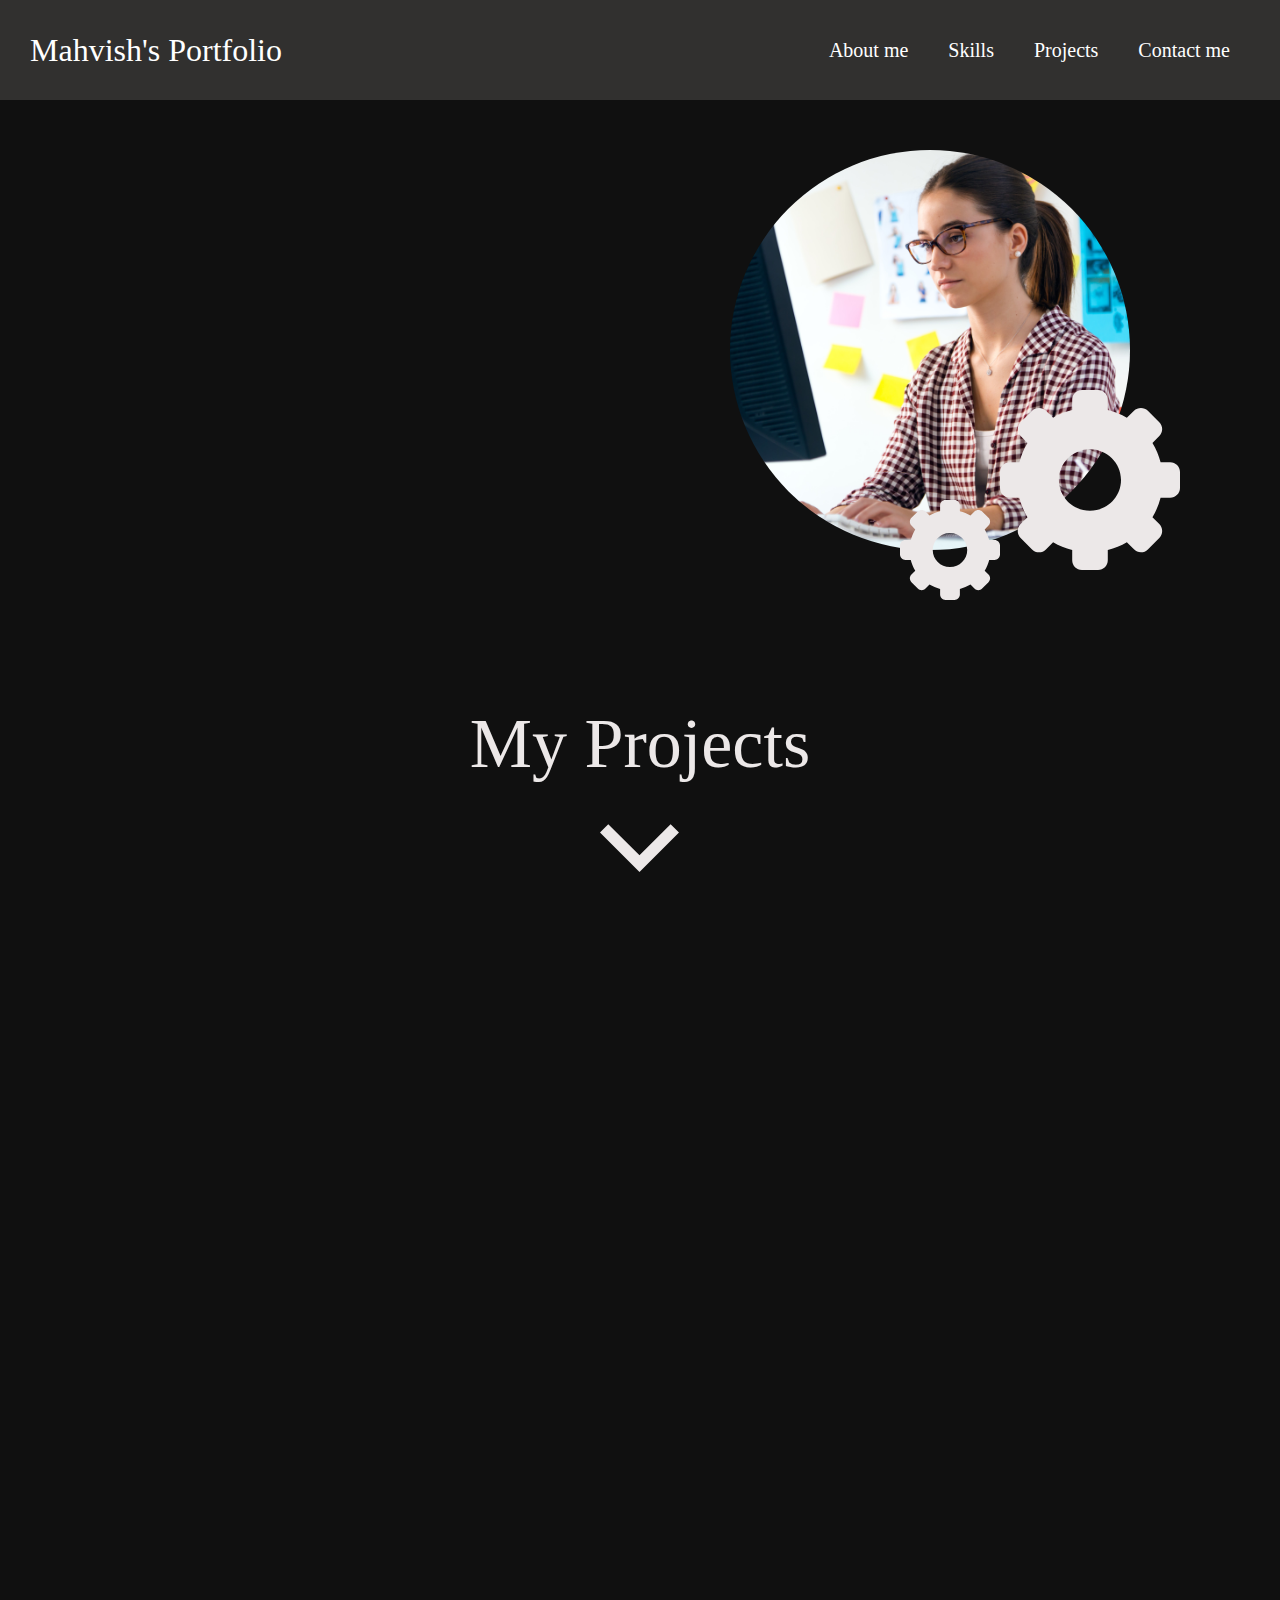
<file: index.html>
<!DOCTYPE html>
<html lang="en">
  <head>
    <meta charset="UTF-8" />
    <meta name="viewport" content="width=device-width, initial-scale=1.0" />
    <title>My Portfolio</title>
    <link rel="stylesheet" href="styles.css" />
  </head>
  <body>
    <div id="main">
      <div id="nav">
        <h1>Mahvish's Portfolio</h1>

        <div id="part2">
          <a href="#">About me</a>
          <a href="skills.html">Skills</a>
          <a href="#projects">Projects</a>
          <a href="contact.html">Contact me</a>
        </div>
      </div>

      <div class="main-content">
        <div id="intro">
      
          <h1>I'm Mahvish</h1>
          <!-- <h2>a web developer</h2> -->

          <h2>a <strong id="changing-text"></strong></h2>


          <a href="#" class="button">
            <div class="button-content">
              <span class="button-text">Download My Resume</span>
            </div>

            <img
              src="assets/star-alt-3-svgrepo-com.svg"
              alt=""
              class="button-star-1"
            />
            <img
              src="assets/star-alt-3-svgrepo-com.svg"
              alt=""
              class="button-star-2"
            />
            <img
              src="assets/circle-svgrepo-com.svg"
              alt=""
              class="button-circle-1"
            />
            <img
              src="assets/circle-svgrepo-com.svg"
              alt=""
              class="button-circle-2"
            />
            <img
              src="assets/diamond-mark-svgrepo-com.svg"
              alt=""
              class="button-diamond"
            />
            <img
              src="assets/triangle-svgrepo-com.svg"
              alt=""
              class="button-triangle"
            />

            <div class="button-shadow"></div>
          </a>
        </div>

        <div class="profile-div">
          <img
            src="assets/profile-pic2.jpg"
            alt="profile-img"
            class="profile-img"
          />
          <img src="assets/gear-svgrepo-com.svg" alt="" class="gear-1" />
          <img src="assets/gear-svgrepo-com.svg" alt="" class="gear-2" />
        </div>
      </div>
    </div>

    <div id="projects">
      <h1 class="reveal hidden">My Projects</h1>
      <img src="assets/il--arrow-down.svg" alt="" class="arrow reveal hidden" />

      <div class="individual-project reveal hidden">
        <img src="assets/project.png" alt="" />
        <div>
          <h2>Title</h2>
          <p>
            Lorem ipsum dolor sit amet, consectetur adipiscing elit, sed do
            eiusmod tempor incididunt ut labore et dolore magna aliqua. Ut enim
            ad minim veniam, quis nostrud exercitation ullamco laboris nisi ut
            aliquip ex ea commodo consequat. 
          </p>
        </div>
      </div>

      <div class="individual-project reveal hidden">
        <img src="assets/project.png" alt="" />
        <div>
          <h2>Title</h2>
          <p>
            Lorem ipsum dolor sit amet, consectetur adipiscing elit, sed do
            eiusmod tempor incididunt ut labore et dolore magna aliqua. Ut enim
            ad minim veniam, quis nostrud exercitation ullamco laboris nisi ut
            aliquip ex ea commodo consequat.
          </p>
        </div>
      </div>

      <div class="individual-project reveal hidden ">
        <img src="assets/project.png" alt="" />
        <div>
          <h2>Title</h2>
          <p>
            Lorem ipsum dolor sit amet, consectetur adipiscing elit, sed do
            eiusmod tempor incididunt ut labore et dolore magna aliqua. Ut enim
            ad minim veniam, quis nostrud exercitation ullamco laboris nisi ut
            aliquip ex ea commodo consequat. 
          </p>
        </div>
      </div>
    </div>

    <h1 class="main-heading reveal hidden">Excerpts from My Journey</h1>
    <div class="sliding-container">
      <div class="sliding-box reveal hidden " >
        <div class="sliding-cover">
          <h3>First Project</h3>
        </div>
        <img src="assets/project.png" alt="Image 1" />
      </div> 
      <div class="sliding-box reveal hidden ">
        <div class="sliding-cover">
          <h3>My First Internship</h3>
        </div>
        <img src="assets/profile-pic.png" alt="Image 2" />
      </div>
      <div class="sliding-box reveal hidden ">
        <div class="sliding-cover">
          <h3>College Fest</h3>
        </div>
        <img src="assets/profile-pic.png" alt="Image 3" />
      </div>
      <div class="sliding-box reveal hidden ">
        <div class="sliding-cover">
          <h3>Hackathon Experience</h3>
        </div>
        <img src="assets/profile-pic.png" alt="Image 4" />
      </div>
      <div class="sliding-box reveal hidden ">
        <div class="sliding-cover">
          <h3>Certification Course</h3>
        </div>
        <img src="assets/profile-pic.png" alt="Image 5" />
      </div>
      <div class="sliding-box reveal hidden ">
        <div class="sliding-cover">
          <h3>Another Experience</h3>
        </div>
        <img src="assets/profile-pic.png" alt="Image 6" />
      </div>
    </div>

    <div id="footer"></div>

    <script src="scripts.js"></script>
  </body>
</html>
</file>
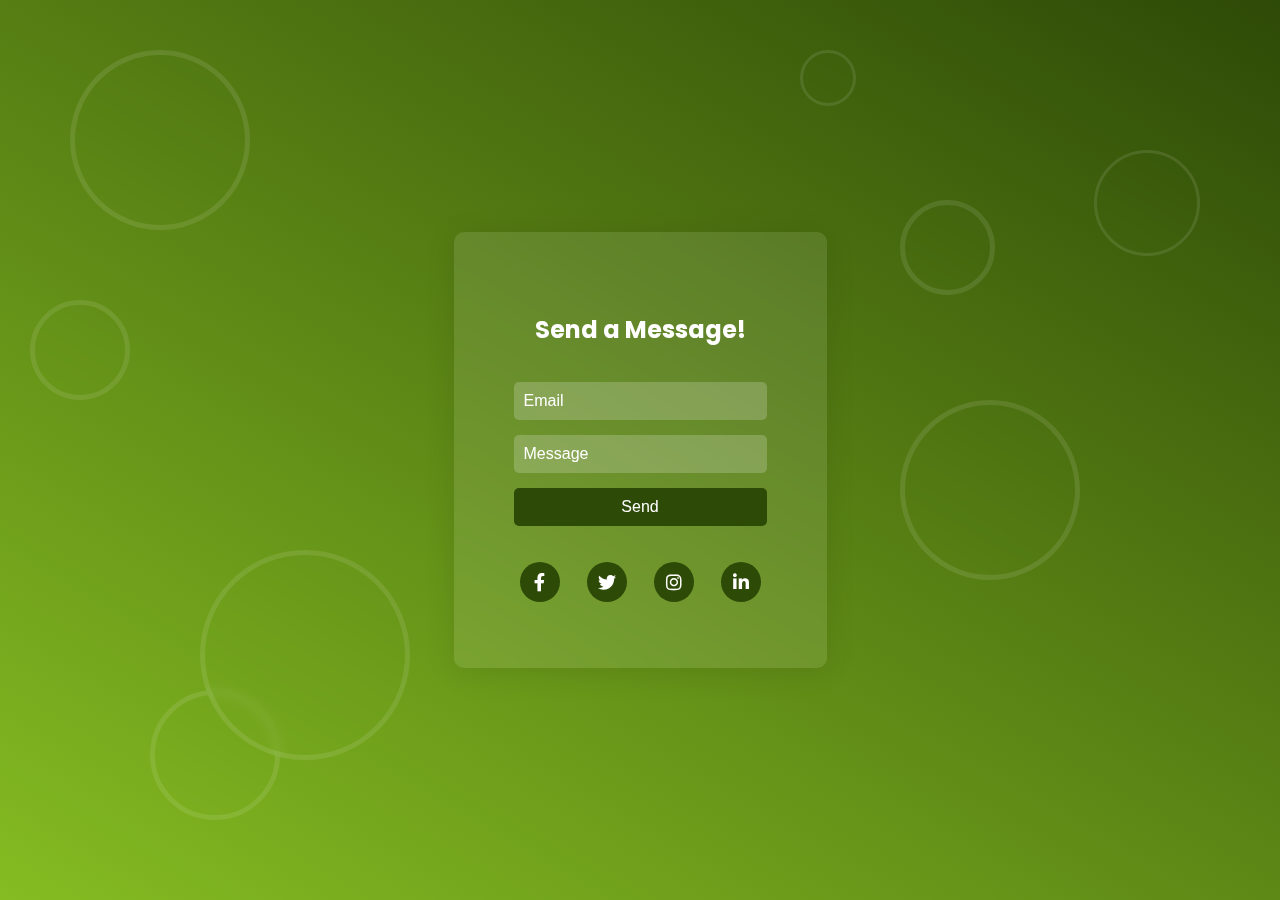
<file: contact.html>
<!DOCTYPE html>
<html lang="en">
<head>
    <meta charset="UTF-8">
    <meta name="viewport" content="width=device-width, initial-scale=1.0">
    <title>Contact</title>
    <link rel="stylesheet" href="contact.css">
    <link rel="stylesheet" href="https://cdnjs.cloudflare.com/ajax/libs/font-awesome/6.0.0-beta3/css/all.min.css">
</head>
<body>
    <div class="background">
        <div class="circle"></div>
        <div class="circle"></div>
        <div class="circle"></div>
        <div class="circle"></div>
        <div class="circle"></div>
        <div class="circle"></div>
        <div class="circle"></div> 
        <div class="circle"></div>
    </div>
    <div class="contact-container">
        <form class="contact-form">
            <h2>Send a Message!</h2>
            <input type="email" placeholder="Email" name="username" required>
            <input type="text" placeholder="Message" name="Message" required>
            <button type="submit">Send</button>
            <div class="links">
                <a href="#"><i class="fab fa-facebook-f"></i></a>
                <a href="#"><i class="fab fa-twitter"></i></a>
                <a href="#"><i class="fab fa-instagram"></i></a>
                <a href="#"><i class="fab fa-linkedin-in"></i></a>
            </div>
        </form>
    </div>
</body>
</html>
</file>
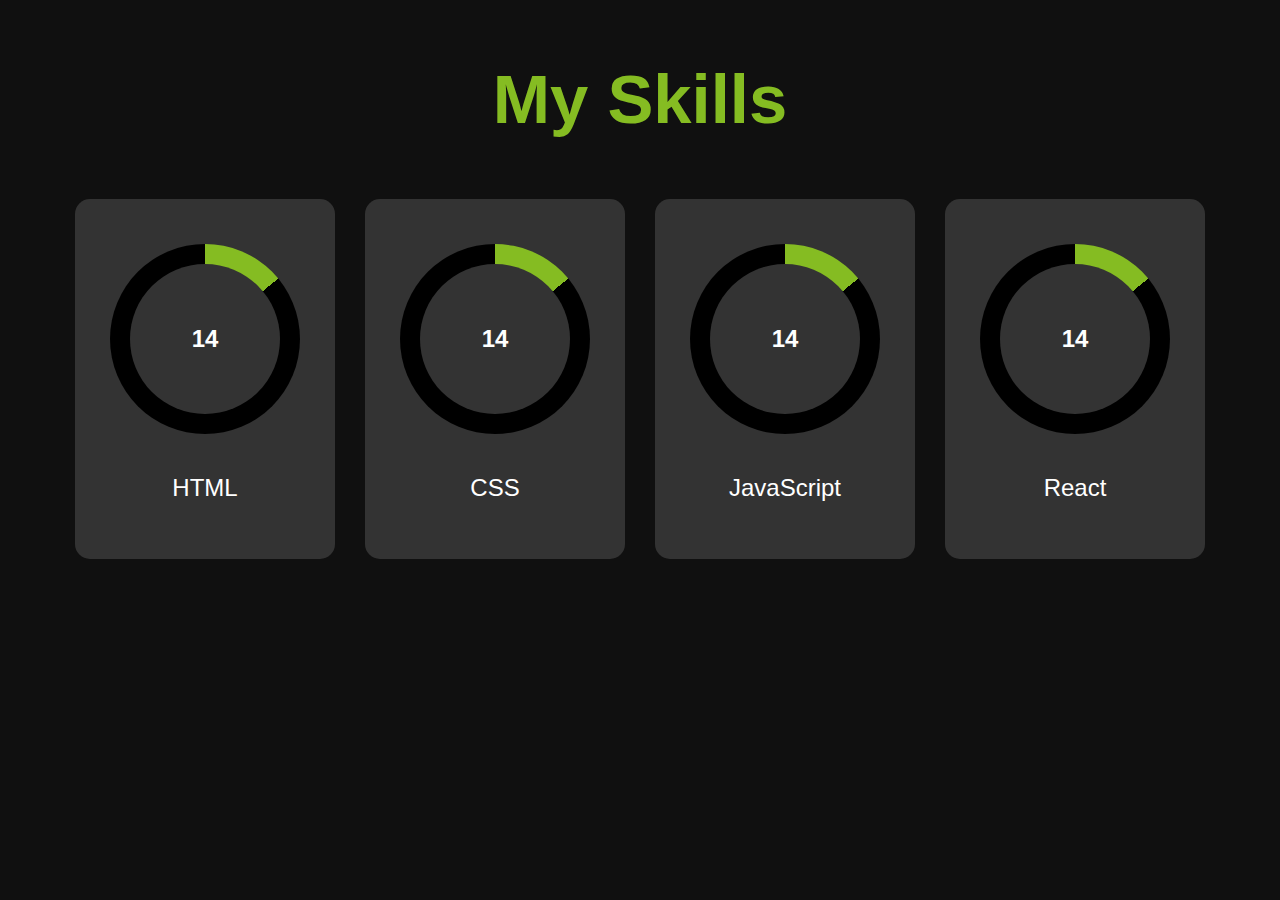
<file: skills.html>
<!DOCTYPE html>
<html lang="en">
  <head>
    <meta charset="UTF-8" />
    <meta name="viewport" content="width=device-width, initial-scale=1.0" />
    <title>Skills Page</title>
    <link rel="stylesheet" href="skills.css" />
  </head>
  <body>
    <h1 class="title-text">My Skills</h1>
    <div class="skills-container">
      <div class="skill-card">
        <div class="circular-progress">
          <div class="progress-value">0</div>
        </div>
        <div class="skill-name">HTML</div>
        
      </div>
      <div class="skill-card">
        <div class="circular-progress">
          <div class="progress-value">0</div>
        </div>
        <div class="skill-name">CSS</div>
        
      </div>
      <div class="skill-card">
        <div class="circular-progress">
          <div class="progress-value">0</div>
        </div>
        <div class="skill-name">JavaScript</div>
        
      </div>
      <div class="skill-card">
        <div class="circular-progress">
          <div class="progress-value">0</div>
        </div>
        <div class="skill-name">React</div>
        
      </div>
    </div>

    <script src="scripts.js"></script>
    <script>
      circularMeter(85, 0); // Skill 1
      circularMeter(70, 1); // Skill 2
      circularMeter(45, 2); // Skill 3
      circularMeter(60, 3); // Skill 4

      function circularMeter(finalPoints, cardIndex) {
        let circularProgress =
          document.querySelectorAll(".circular-progress")[cardIndex];
        let progressValue =
          document.querySelectorAll(".progress-value")[cardIndex];
        

        let startValue = 0;
        let endValue = finalPoints;
        let speed = 45;

        let progress = setInterval(() => {
          startValue++;
          progressValue.innerHTML = startValue;
          circularProgress.style.background = `conic-gradient( #85bc22 ${
            startValue * 3.6
          }deg, #000 0deg)`;
          if (startValue == endValue) {
            clearInterval(progress);
          }
        }, speed);
      }
    </script>
  </body>
</html>
</file>
<file: styles.css>
@import url("https://fonts.googleapis.com/css2?family=Poppins:wght@300;400;500&display=swap");

* {
  padding: 0;
  margin: 0;
  box-sizing: border-box;
}

body {
  background-color: #101010;
  color: #ece8e8;
}

#main {
  height: 100%;
  width: 100%;
}

#nav {
  height: 100px;
  width: 100%;
  top: 0;
  background-color: #31302f;
  color: white;
  padding: 0 30px;
  display: flex;
  align-items: center;
  justify-content: space-between;
}

#nav #part2 {
  display: flex;
  align-items: center;
  justify-content: center;
}

#nav #part2 a {
  text-decoration: none;
  margin: 20px;
  color: white;
  position: relative;
  font-size: 20px;
}

#nav #part2 a::before {
  content: "";
  height: 3.5px;
  width: 10px;
  background-color: #85bc22;
  position: absolute;
  left: 0px;
  bottom: -8px;
  opacity: 0;
  pointer-events: none;
  transition: all 0.6s;
}

/* after animation */

#nav #part2 a:hover::before {
  opacity: 1;
  width: 50%;
  transform: translateX(120%);
  transition-delay: 0.2s;
}

#nav h1 {
  font-size: 32px;
  font-weight: 250;
}

.main-content {
  display: flex;
  justify-content: space-between;
  align-items: center;
  padding: 50px 100px;
}

.main-content h1 {
  font-size: 85px;
  color: #85bc22;
}

.main-content h2 {
  font-size: 40px;
  margin: 30px 0;
  font-weight: 150;
  white-space: nowrap;
}
.profile-div {
  position: relative;
}
.profile-img {
  height: 400px;
  width: 400px;
  object-fit: cover;
  margin-right: 50px;
  border-radius: 50%;
}

.gear-1 {
  position: absolute;
  right: 0px;
  top: 240px;
  animation: rotate 7s linear infinite;
  animation-delay: 1.8s;
}

.gear-2 {
  position: absolute;
  height: 100px;
  top: 350px;
  right: 180px;
  animation: rotate 7s linear infinite reverse;
  animation-delay: 2s;
}

/*animation*/

@keyframes rotate {
  0% {
    transform: rotate(0deg);
  }
  100% {
    transform: rotate(360deg);
  }
}

#changing-text {
  border-right: 2px solid white;
  animation: blink-cursor 0.7s step-end infinite;
}

@keyframes blink-cursor {
  from,
  to {
    border-color: transparent;
  }
  50% {
    border-color: white;
  }
}

@keyframes slide-in {
  to {
    opacity: 1;
    transform: translateX(0);
  }
}

#intro {
  opacity: 0;
  transform: translateX(-80%);
  animation: slide-in 1.5s forwards;
}

/*animation end*/

#projects {
  text-align: center;
}

#projects h1 {
  font-size: 70px;
  font-weight: 250;
  text-align: center;
  margin: 35px;
  margin-top: 100px;
}

#projects .arrow {
  animation: arrow 2s infinite ease;
}

@keyframes arrow {
  0%,
  100% {
    transform: translateY(10px);
  }
  50% {
    transform: translateY(-10px);
  }
}

.individual-project {
  background-color: #272727;
  border-radius: 10px;
  border-color: rgb(39, 39, 39);
  border-style: solid;
  padding: 50px;
  margin: 80px 200px;
  display: flex;
  flex-direction: row;
  transition: transform 0.3s , box-shadow 0.3s  !important; 
}

.individual-project:hover {
  transform: scale(1.1) !important;
  box-shadow: 0 6px 10px rgba(255, 255, 255, 0.3);
}

.individual-project h2{
  margin: 30px auto;
  font-size: 37px;
}

.individual-project img{
  border-radius: 20px;
  padding-right: 30px;  
}

.individual-project p{
  text-align: left;
}

.button {
  position: relative;
  transition: transform 0.4s ease;
}

a {
  text-decoration: none;
}

.button-content {
  margin-top: 100px;
  width: 270px;
  background: linear-gradient(90deg, #85bc22 0%, #446408);
  padding: 1rem 1.35rem;
  border-radius: 4rem;
  border: 2px solid #ece8e8;
  color: #ece8e8;
  font-size: 22px;
  display: flex;
  overflow: hidden;
}

.button-text {
  font-weight: 700;
  position: relative;
  z-index: 2;
}

/* Moving geometric shapes */
.button img {
  position: absolute;
  opacity: 0;
  transition: transform 0.5s, opacity 0.5s;
}

.button-star-1 {
  width: 45px;
  top: -14px;
  left: -16px;
  transform: rotate(48deg) scale(0.1);
}

.button-star-2 {
  width: 60px;
  right: 140px;
  top: 7px;
  transform: rotate(-48deg) scale(0.1);
}

.button-circle-1,
.button-circle-2 {
  width: 20px;
}

.button-circle-1 {
  top: -8px;
  left: 58px;
  transform: scale(0.1);
}

.button-circle-2 {
  right: 200px;
  bottom: -8px;
  transform: scale(0.1);
}

.button-diamond {
  width: 25px;
  top: -18px;
  right: 200px;
  transform: scale(0.1);
}

.button-triangle {
  width: 40px;
  left: 15px;
  bottom: -36px;
  transform: rotate(-48deg) scale(0.1);
}

/* Gradient shadow */
.button-shadow {
  width: 270px;
  height: 100%;

  position: absolute;
  left: 0;
  top: 0;
  background: linear-gradient(90deg, #85bc22 0%, #446408);
  padding: 1.35rem;
  border-radius: 4rem;
  border: 2px solid #ece8e8;
  z-index: -1;
  transition: transform 0.3s;
}

/* View shadow gradient */
.button:hover .button-shadow {
  transform: translate(0.5rem, 0.5rem);
}

/* View geometric shapes */

.button:hover img {
  opacity: 1;
}

.button:hover .button-star-1 {
  transform: scale(1.1);
  transition-delay: 0.1s;
}

.button:hover .button-star-2 {
  transform: scale(1.1);
}

.button:hover .button-circle-1 {
  transform: translateY(-8px) scale(1.1);
  transition-delay: 0.1s;
}

.button:hover .button-circle-2 {
  transform: translate(-20px, 20px) scale(1.5);
}

.button:hover .button-diamond {
  transform: translateY(7px) rotate(-24deg) scale(1.1);
}

.button:hover .button-triangle {
  transform: rotate(-12deg) scale(1.1);
}

.main-heading {
  font-size: 2rem;
  margin: 60px 0;
  text-align: center;
}

.sliding-container {
  display: flex;
  flex-wrap: wrap;
  justify-content: space-around;
  gap: 20px;
  max-width: 800px;
  margin: 0 auto;
}

.sliding-box {
  position: relative;
  width: 220px;
  height: 220px;
  overflow: hidden;
  cursor: pointer;
}

.sliding-box img {
  width: 100%;
  height: 100%;
  object-fit: cover;
  display: block;
}

.sliding-box .sliding-cover {
  position: absolute;
  top: 0;
  left: 0;
  width: 100%;
  height: 100%;
  background-color: #333;
  transition: transform 0.5s ease;
  z-index: 2;
  display: flex;
  align-items: center;
  justify-content: center;
}

.sliding-box .sliding-cover h3 {
  color: #fff;
  font-size: 1.2rem;
  margin: 0;
  text-align: center;
}

.sliding-box:hover .sliding-cover {
  transform: translateY(-100%);
}

.hidden {
  opacity: 0;
  transition: opacity 0.1s ease-in-out;
}
.visible {
  opacity: 1;
}


.reveal {
  opacity: 0;
  transform: translateY(30px); 
  transition: opacity 0.5s ease, transform 0.5s ease; 
}


.reveal.visible {
  opacity: 1;
  transform: translateY(0); 
}


/* .individual-project:nth-child(1) { transition-delay: 0.1s; }
.individual-project:nth-child(2) { transition-delay: 0.2s; }
.individual-project:nth-child(3) { transition-delay: 0.3s; }
.individual-project:nth-child(4) { transition-delay: 0.4s; }
.individual-project:nth-child(5) { transition-delay: 0.5s; }
.individual-project:nth-child(6) { transition-delay: 0.6s; } */
</file>
<file: contact.css>
@import url('https://fonts.googleapis.com/css2?family=Poppins:wght@300;400;500&display=swap');

body {
    font-family: 'Poppins', sans-serif;
    background: linear-gradient(30deg, #85bc22, #2e4a07);
    height: 100vh;
    display: flex;
    justify-content: center;
    align-items: center;
    margin: 0;
    overflow: hidden;
}

.background {
    position: absolute;
    width: 100%;
    height: 100%;
    overflow: hidden;
    z-index: -1;
}

.circle {
    position: absolute;
    width: 100px;
    height: 100px;
    background: rgba(255, 255, 255, 0.1);
    border-radius: 10px;
    backdrop-filter: blur(5px);
    animation: movecircles 20s infinite alternate ease-in-out;
}

@keyframes movecircles {
    0% {
        transform: translateY(0);
    }
    25% {
        transform: translateY(30px);
    }
    50% {
        transform: translateY(0);
    }
    100% {
        transform: translateY(-30px);
    }
}

/* Random positions for circles */
.circle:nth-child(1) {
    top: 50px;
    left: 70px;
    height: 170px;
    width: 170px;
    animation-duration: 12s;
    background: none;
    border: 5px solid rgba(255, 255, 255, 0.1);
    border-radius: 50%;

}

.circle:nth-child(2) {
    top: 300px;
    left: 30px;
    width: 90px;
    height: 90px;
    animation-duration: 7s;
    background: none;
    border: 5px solid rgba(255, 255, 255, 0.1);
    border-radius: 50%;

}

.circle:nth-child(3) {
    top: 200px;
    left: 900px;
    width: 85px;
    height: 85px;

    background: none;
    border: 5px solid rgba(255, 255, 255, 0.1);
    border-radius: 50%;
    animation-duration: 5s;

}

.circle:nth-child(4) {
    top: 400px;
    right: 200px;
    width: 170px;
    height: 170px;
    animation-duration: 12s;
    animation-delay: 3.2s;
    background: none;
    border: 5px solid rgba(255, 255, 255, 0.1);
    border-radius: 50%;

}

.circle:nth-child(5) {
    bottom: 80px;
    left: 150px;
    width: 120px;
    height: 120px;
    animation-duration: 10s;
    background: none;
    border: 5px solid rgba(255, 255, 255, 0.1);
    border-radius: 50%;
    animation-delay: 8s;
}

.circle:nth-child(6) {
   top: 150px;
    right: 80px;
    width: 100px;
    height: 100px;
    animation-duration: 12s;
    background: none;
    border: 3px solid rgba(255, 255, 255, 0.1);
    border-radius: 50%;

}

.circle:nth-child(7) {
    top: 50px;
    left: 800px;
    width: 50px;
    height: 50px;
    background: none;
    border: 3px solid rgba(255, 255, 255, 0.1);
    border-radius: 50%;
    animation-duration: 14s;

}

.circle:nth-child(8) {
    bottom: 140px;
    left: 200px;
    border-radius: 50%;
    width: 200px;
    height: 200px;
    animation-duration: 20s;
    background: none;
    border: 5px solid rgba(255, 255, 255, 0.1);

}

.contact-container {
    background: rgba(255, 255, 255, 0.1);
    padding: 40px;
    border-radius: 10px;
    backdrop-filter: blur(10px);
    box-shadow: 0 4px 30px rgba(0, 0, 0, 0.1);
    animation: fadeIn 1.5s ease-in-out;
}

@keyframes fadeIn {
    from {
        opacity: 0;
        transform: translateY(-50px);
    }
    to {
        opacity: 1;
        transform: translateY(0);
    }
}

.contact-form {
    display: flex;
    flex-direction: column;
    gap: 15px;
    text-align: center;
    z-index: 1;
    padding: 20px;
}

.contact-form h2 {
    margin-bottom: 20px;
    color: #fff;
}

.contact-form input {
    padding: 10px;
    border: none;
    border-radius: 5px;
    outline: none;
    background: rgba(255, 255, 255, 0.2);
    color: #fff;
    font-size: 16px;
}

.contact-form input::placeholder {
    color: #fff;
}

.contact-form button {
    padding: 10px;
    border: none;
    border-radius: 5px;
    background: #2e4a07;
    color: #fff;
    font-size: 16px;
    cursor: pointer;
    transition: background 0.3s ease-in-out;
}

.contact-form button:hover {
    background: #85bc22;
}

.links {
    display: flex;
    gap: 15px;
    justify-content: center;
    margin-top: 15px;
}

.links a {
    color: #fff;
    font-size: 24px;
    margin: 6px;
    text-decoration: none;
    transition: transform 0.3s ease-in-out;
}

.links a i {
    display: flex;
    align-items: center;
    justify-content: center;
    border-radius: 50%;
    background-color: #2e4a07;
    height: 40px;
    width: 40px;
    font-size: 18px;
    transition: background-color 0.3s ease-in-out;
}

.links a i:hover{
    animation: pulse 2s linear;

}

@keyframes pulse {
    0%{
        box-shadow: 0 0 0 0 #2e4a07;
    }
    40%{
        box-shadow: 0 0 0 30px rgba(0, 0, 0, 0);
    }
    80%{
        box-shadow: 0 0 0 50px rgba(0, 0, 0, 0);
    }
    0%{
        box-shadow: 0 0 0 0 #2e4a07;
    }
}
</file>
<file: skills.css>
body {
    background-color: #101010;
    color: #fff;
    font-family: Arial, sans-serif;
    display: flex;
    flex-direction: column;
    align-items: center;
    height: 100vh;
    margin: 0;
}

.title-text {
    font-size: 4.3rem;
    color: #85bc22;
    margin: 60px 0;
    font-weight: bold;

}

.skills-container {
    display: flex;
    flex-wrap: wrap;
    gap: 30px;
    justify-content: center;
}

.skill-card {
    background-color: #333;
    border-radius: 15px;
    padding: 45px 10px;
    text-align: center;
    width: 240px;
    height: 270px;
    transition: all 0.3s;
   
}

.skill-card:hover {
    transform: translateY(-15px);
    box-shadow: 0 15px 25px rgba(83, 78, 78, 0.6);
}

.circular-progress {
    position: relative;
    height: 190px;
    width: 190px;
    border-radius: 50%;
    margin: 0 auto;
    display: flex;
    align-items: center;
    justify-content: center;
    /* background: conic-gradient(#77DD77 3.6deg, #2c2c2c 0deg);  */
}

.circular-progress::before {
    content: "";
    position: absolute;
    height: 150px;
    width: 150px;
    border-radius: 50%;
    background-color: #333;
}

.progress-value {
    position: relative;
    font-size: 1.5rem;
    font-weight: bold;
    color: #fff;
}

.skill-name {
    margin-top: 40px;
    font-size: 1.5rem;
}

.result {
    display: none;
    
}
</file>
